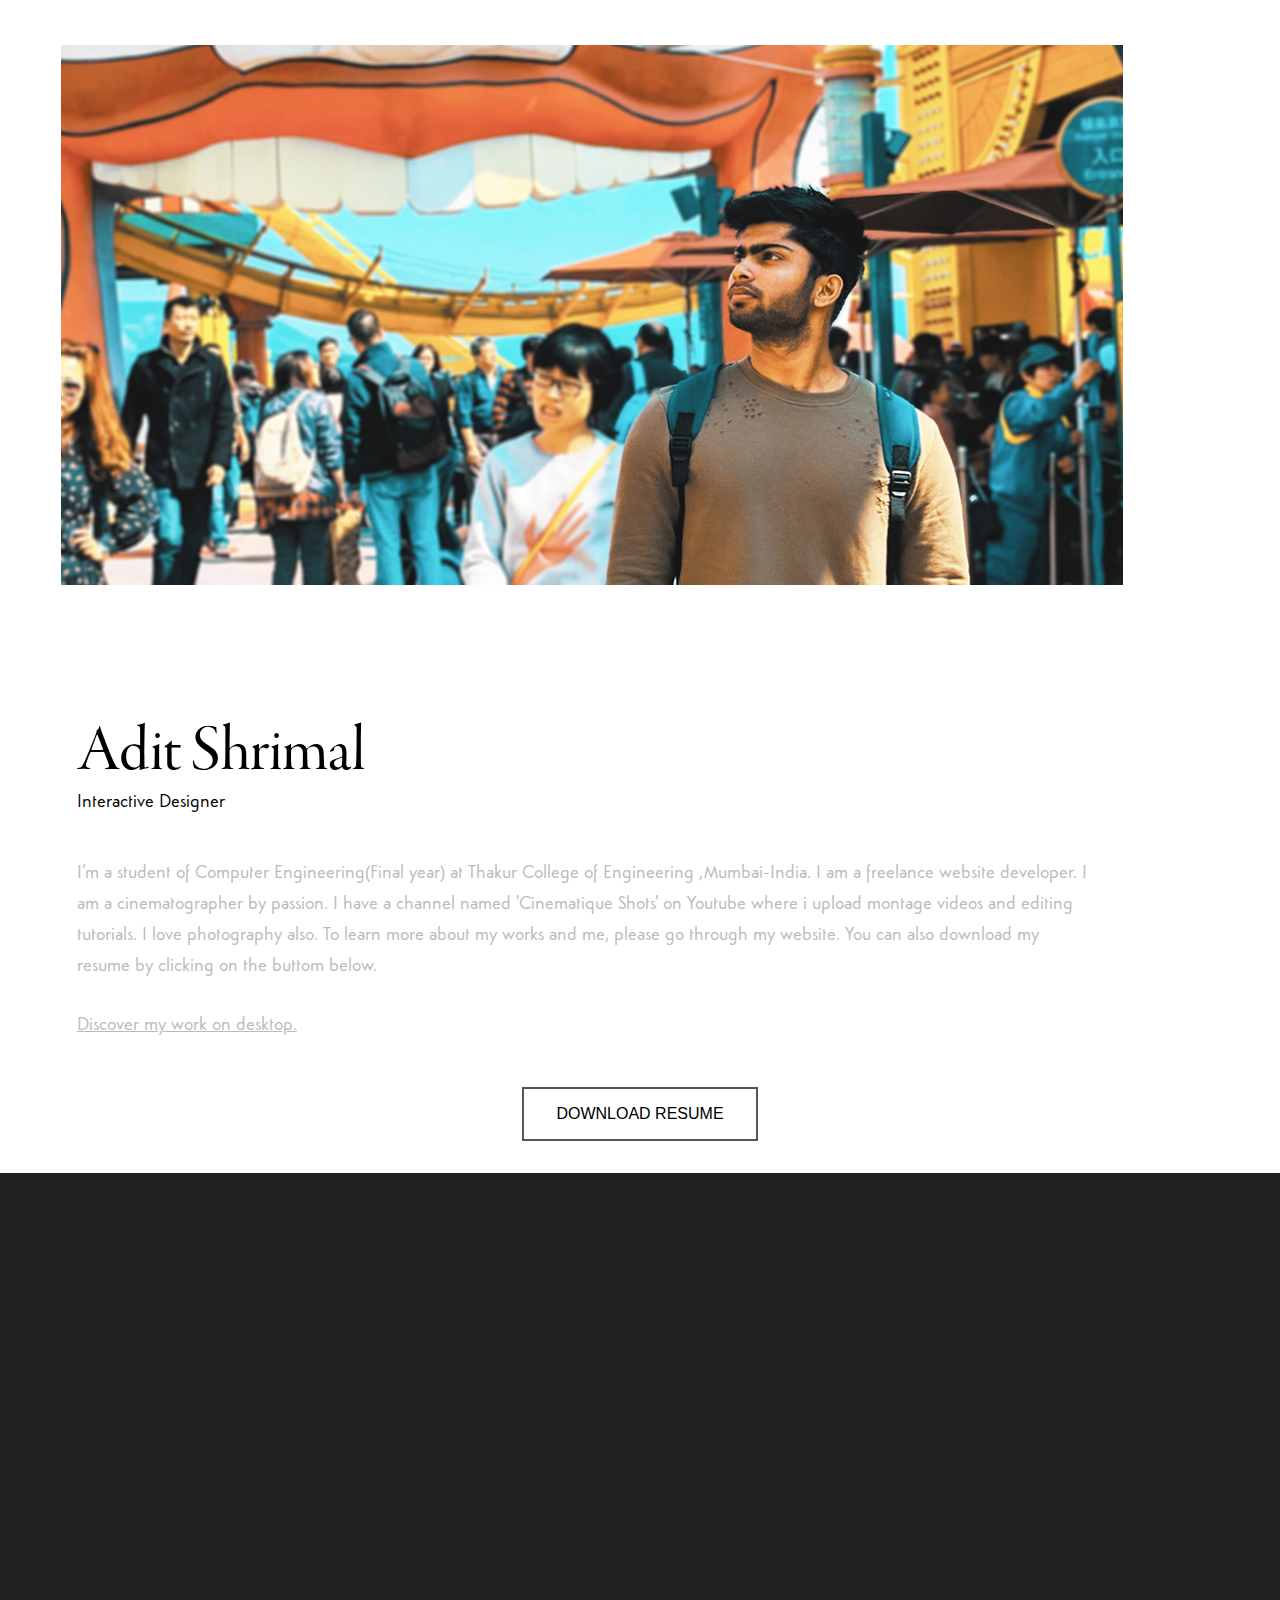
<file: m.html>
<!DOCTYPE html>
<html lang="en" class="loading force_ph">

<head>
    <meta charset="UTF-8">
    <title>Adit Shrimal</title>
    <meta name="description" content="Nahel Moussi — Portfolio">
    <meta name="viewport" content="width=device-width, initial-scale=1.0">
    <link rel="stylesheet" href="css/reset.css">
    <script>
    if( /Android|webOS|iPhone|iPad|iPod|BlackBerry|IEMobile|Opera Mini/i.test(navigator.userAgent) ) {
      document.querySelector('html').className = 'mobile'
    }
    </script>
    <style>
	.button {
    background-color: #4CAF50; /* Green */
    border: none;
    color: white;
    padding: 16px 32px;
    text-align: center;
    text-decoration: none;
    display: inline-block;
    font-size: 16px;
    margin: 4px 2px;
    -webkit-transition-duration: 0.4s; /* Safari */
    transition-duration: 0.4s;
    cursor: pointer;
}
.button5 {
    background-color: white;
    color: black;
    border: 2px solid #555555;
}

.button5:hover {
    background-color: #555555;
    color: white;
}

	
	
    html { font-size: 16px; font-size: 5vw; -webkit-font-smoothing: antialiased; }

    /* screen */

      html:not(.mobile) h1 { margin-top: 15vh !important; }
      html:not(.mobile) { font-size: 14px; }
      html:not(.mobile) .header2 { height: 60vh; background-size: 83vw; margin-top: 5vh; position: relative; left: -80px; }
      html:not(.mobile) h1 { margin-top: 5vh; }
      html:not(.mobile) h1, html:not(.mobile) p, html:not(.mobile) .centered span { padding-left: 6vw; padding-right: 15vw; }
      html:not(.mobile) p { font-size: 1.3rem; line-height: 1.7; }
      html:not(.mobile) .black span { font-size: 4rem; line-height: 5.3rem; }
      html:not(.mobile) h1 { font-size: 4.8rem; }

    h1 { font-size: 3.8rem; /* 4.8 crop */ /*font-size: 24vw;*/ font-family: GaramondPremPro, serif; white-space: nowrap; }
    p { font-size: 1.2rem; line-height: 1.6; }
    /* .header { width: 100%; margin: 50px 0; position: relative; left: -50px; } */
    .header2 { height: 80vh; background: url("img/mobile/header.jpg") no-repeat center right; background-size: 85vh; width: 94vw; }

    body, html { overflow-x: hidden; }


    h1 { margin-top: 15vh; }

    .finger { margin-top: 40px; }


    .white { position: relative; z-index: 60; background: white; font-family: Simplo, sans-serif; }
    .white p { color: #babab9; }
    .white a { text-decoration: none; color: inherit; }
    .white strong { font-weight: normal; color: black; }
    .black { background: #212121; color: white; height: 90vh; }
    html .black span { position: relative; display: block; }
    .black span a { color: inherit; text-decoration: none; color: white; }
    .black > div { position: fixed; bottom: 0; left: 0; right: 0; z-index: 59; top: 10vh; }
    .black > div > div.centered { position: absolute; left: 0; right: 0; top: 50%; transform: translateY(-50%); }
    .black p { margin-bottom: 6vh; font-family: Simplo, serif; }
    .black span { font-size: 3rem; text-decoration: none; color: inherit; display: block; line-height:4.3rem; font-family: GaramondPremPro, serif;}

    h1, p, .centered span { padding-left: 6vw; padding-right: 6vw; }

    .code { margin-top: 2rem; margin-bottom: 3rem; }
    .code a { color: black; }


    @font-face {
        font-family: Simplo;
        src: url(fonts/Simplo/Simplo-Regular.otf);
    }

    @font-face {
        font-family: GaramondPremPro;
        /* src: url(../fonts/Garamond-Premier-Pro/GaramondPremrPro-Disp.otf); */
        src: url(fonts/GaramondPremierProDisplay/Garamond-Premier-Pro-Display.otf);
    }
    </style>
</head>
<body>
  <div class="white">
    <div class="header2"></div>

    <h1>Adit Shrimal</h1>
    <div class="hand">
    <p><strong>Interactive Designer</strong></p>
    <p class="finger">I’m a student of Computer Engineering(Final year) at Thakur College of Engineering ,Mumbai-India. I am a freelance website developer. I am a cinematographer by passion. I have a channel named 'Cinematique Shots' on Youtube where i upload montage videos and editing tutorials. I love photography also. To learn more about my works and me, please go through my website. You can also download my resume by clicking on the buttom below. </p>
	<p class="code" style="text-decoration: underline;">Discover my work on desktop.</p>
    <center><a href="aditshrimal.pdf" target="_blank"><button class="button button5" type="submit">DOWNLOAD RESUME</button></a></center><br><br>
	</div>
  </div>
  <div class="black">
      <div>
        <div class="centered">
         <center><p>&nbsp;&nbsp;&nbsp;&nbsp;&nbsp;&nbsp;&nbsp;&nbsp;I'm available for freelance.</p>
         
          <a href="mailto:aditshrimal7@gmail.com" target="_blank"><img src="gmail.png"></img></a>
          <a href="https://instagram.com/adit_shrimal" target="_blank"><img src="insta.png"></img></a>
          <a href="https://www.facebook.com/aditshrimal" target="_blank"><img src="fb.png"></img></a>
          <a href="https://in.linkedin.com/in/adit-shrimal-444b78111" target="_blank"><img src="linkedin.png"></img></a>
		  <a href="https://www.youtube.com/channel/UCPhfN229S1lr_3dwN4lCQpw" target="_blank"><img src="youtube.png"></img></a></center>
		  
         </div>
      </div>
  </div>


  <script src="js/extraneous/zepto-m.min.js" type="text/javascript"></script>
  <script>
  var $hop = $('.black .centered > *').css('opacity',0);
  $(window).on('scroll.profilefooter', () => {
      if ($(window).scrollTop() + $(window).height() > $(document).height() - $(window).height()*0.95 ) {
          // var progress = (($(document).height() - ($(window).scrollTop() + $(window).height())) / ($(window).height()*0.77));
          var progress = (($(document).height() - ($(window).scrollTop() + $(window).height())) / ($(window).height()*0.95));
          var logical_progress = 1-progress;

          $hop.each(function(i) {
            var start = -3.2+i*0.8;
            var op = (start + logical_progress * (1-start));
            if (i == 4)
              op = (-0.3 + op) / 0.7;
            $(this).css('opacity',op);
          })
      }
  });
  </script>

</body>

</html>
</file>
